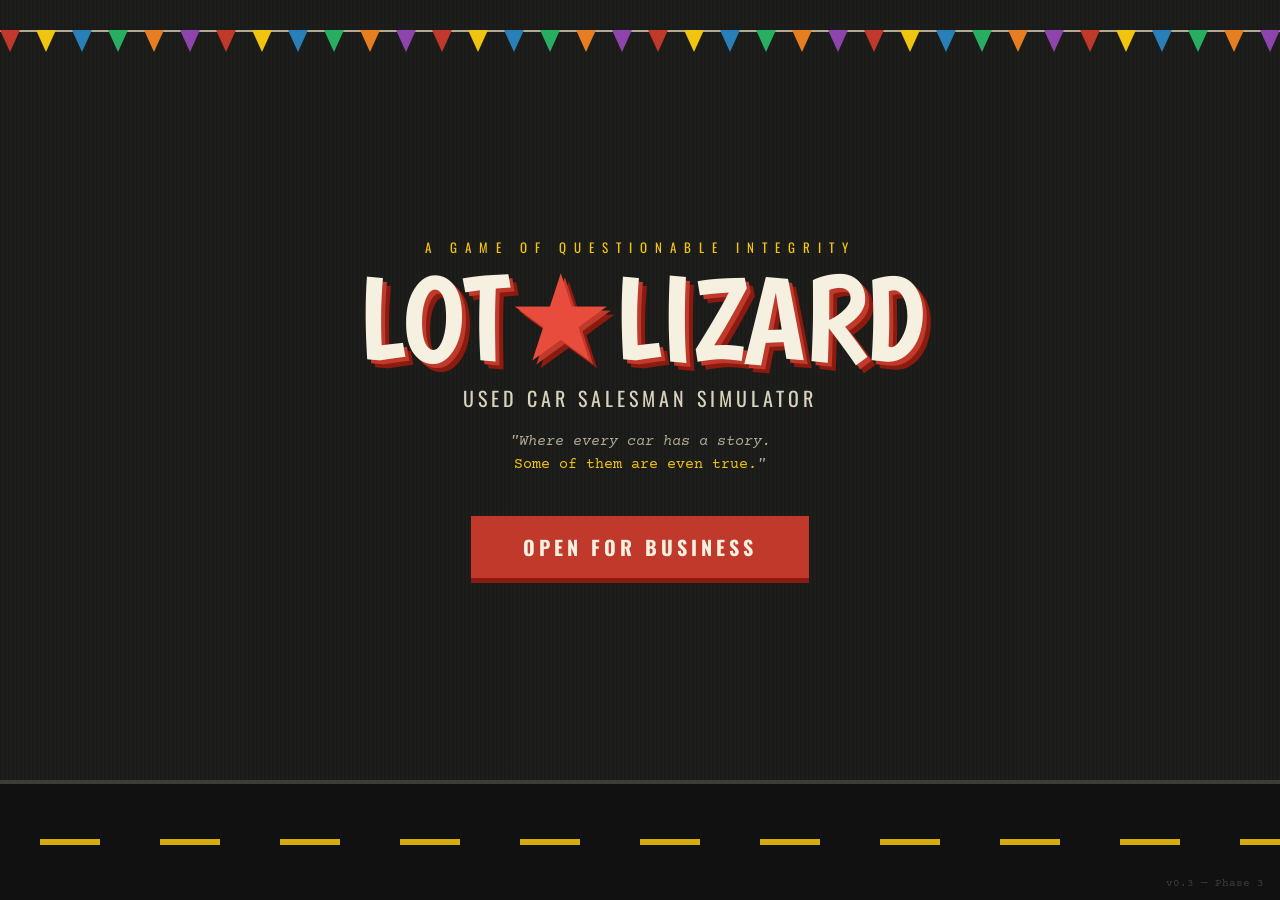
<file: index.html>
<!DOCTYPE html>
<html lang="en">
<head>
<meta charset="UTF-8">
<meta name="viewport" content="width=device-width, initial-scale=1.0">
<title>Lot Lizard — Used Car Salesman</title>
<link rel="stylesheet" href="css/main.css">
</head>
<body>

<!-- ═══════════ TITLE ═══════════ -->
<div class="screen active" id="screen-title">
  <div class="title-bg">
    <div class="pennants" id="pennant-strip"></div>
    <div class="road-stripe"></div>
  </div>
  <div class="title-content">
    <div class="title-eyebrow">A Game of Questionable Integrity</div>
    <div class="title-logo">LOT<span>★</span>LIZARD</div>
    <div class="title-sub">Used Car Salesman Simulator</div>
    <div class="title-tagline">
      "Where every car has a story.<br>
      <em>Some of them are even true.</em>"
    </div>
    <div class="title-buttons">
      <button class="btn-start"    id="btn-new-game"      onclick="startNewGame()">OPEN FOR BUSINESS</button>
      <button class="btn-continue" id="btn-continue-game" onclick="continueGame()" style="display:none">↩ CONTINUE WHERE YOU LEFT OFF</button>
      <div class="save-indicator"  id="save-indicator"    style="display:none"></div>
    </div>
  </div>
  <div class="title-version">v0.3 — Phase 3</div>
</div>

<!-- ═══════════ CHARACTER CREATION ═══════════ -->
<div class="screen" id="screen-create">
  <div class="create-panel">
    <div class="create-title">Meet Your Salesman</div>
    <div class="create-subtitle">
      You're not just selling cars — you're selling <em>confidence</em>.
      The cars are optional. The confidence is mandatory.
    </div>
    <div class="field-group">
      <div class="field-label">Your Name</div>
      <input class="name-input" id="salesman-name" type="text"
             placeholder="e.g. Crazy Larry, Fast Eddie, Big Al..."
             maxlength="24" oninput="onNameInput()" />
    </div>

    <div class="field-group">
      <div class="field-label">Experience Level</div>
      <div class="difficulty-row">
        <button class="diff-btn selected" id="diff-rookie"  onclick="selectDifficulty('rookie')">ROOKIE</button>
        <button class="diff-btn"          id="diff-veteran" onclick="selectDifficulty('veteran')">VETERAN</button>
      </div>
      <div class="diff-note" id="diff-note">Archetypes labeled. Car fit shown. Budget visible.</div>
    </div>
    <div class="ethics-note">
      <strong>⚠ A WORD FROM YOUR CONSCIENCE</strong>
      You're free to play this character as <em>ethically loose</em> as you like.
      A little creative truth-telling never hurt anyone's commission.
      The finest line in sales is the one between enthusiasm and outright fiction.
      Walk it proudly.
    </div>
    <button class="btn-primary" id="btn-begin" onclick="beginGame()" disabled>REPORT FOR DUTY</button>
  </div>
</div>


<!-- ═══════════ TUTORIAL SCREEN ═══════════ -->
<div class="screen" id="screen-tutorial">
  <div class="tutorial-outer">

    <div class="tutorial-progress" id="tut-progress">
      <div class="t-pip active" id="tpip-0"></div>
      <div class="t-pip"       id="tpip-1"></div>
      <div class="t-pip"       id="tpip-2"></div>
      <div class="t-pip"       id="tpip-3"></div>
      <div class="t-pip"       id="tpip-4"></div>
    </div>

    <div class="tutorial-card" id="tut-card">
      <button class="btn-tut-skip" onclick="skipTutorial()">skip</button>

      <span class="tutorial-card-icon" id="tut-icon">🚗</span>
      <div class="tutorial-card-num"   id="tut-num">Step 1 of 5</div>
      <div class="tutorial-card-title" id="tut-title">Welcome to the Lot</div>
      <div class="tutorial-card-body"  id="tut-body"></div>
      <div class="tutorial-detail"     id="tut-detail"></div>

      <div class="tutorial-nav">
        <button class="btn-tut-back" id="tut-back" onclick="tutNav(-1)" disabled>← BACK</button>
        <button class="btn-tut-next" id="tut-next" onclick="tutNav(1)">NEXT →</button>
      </div>
    </div>

  </div>
</div>

<!-- ═══════════ LOT HUB ═══════════ -->
<div class="screen" id="screen-lot">
  <div class="topbar">
    <div class="topbar-left">
      <div class="lot-name" id="lot-title">LARRY'S MOTORS</div>
      <div class="salesman-tag">Proprietor &amp; Chief Enthusiast</div>
    </div>
    <div class="topbar-stats">
      <div class="stat-chip">
        <div class="stat-chip-label">Day</div>
        <div class="stat-chip-val day"   id="hud-day">1</div>
      </div>
      <div class="stat-chip">
        <div class="stat-chip-label">Cash</div>
        <div class="stat-chip-val money" id="hud-cash">$420</div>
      </div>
      <div class="stat-chip">
        <div class="stat-chip-label">Reputation</div>
        <div class="stat-chip-val stars" id="hud-rep">★☆☆☆☆</div>
      </div>
    </div>
    <div class="topbar-right">
      <button class="nav-btn"    onclick="openOverlay('overlay-perks')">PERKS</button>
      <button class="nav-btn"    onclick="openOverlay('overlay-upgrades')">UPGRADES</button>
      <button class="nav-btn"    onclick="openOverlay('overlay-buy')">BUY CARS</button>
      <button class="diff-badge" id="hud-difficulty" onclick="toggleDifficulty()" title="Click to toggle difficulty">ROOKIE</button>
      <button class="reset-link" onclick="showResetModal()">reset game</button>
      <button id="mute-btn" onclick="toggleMute()" title="Toggle sound" style="background:none;border:none;color:var(--text-dim);cursor:pointer;font-size:16px;padding:2px 4px">🔊</button>
    </div>
  </div>

  <div class="lot-main">
    <div class="lot-left">
      <div class="lot-scene">
        <div class="section-label">Your Lot — Day <span id="scene-day">1</span></div>
        <svg id="lot-svg" viewBox="0 0 680 200" xmlns="http://www.w3.org/2000/svg">
          <!-- Drawn by drawLotScene() -->
        </svg>
      </div>

      <div class="daily-card">
        <div class="section-label">TODAY'S CUSTOMER</div>
        <div class="customer-arrival">
          <div class="customer-avatar" id="customer-avatar">🧑</div>
          <div class="customer-info">
            <h3 id="customer-name">Someone's pulling into the lot...</h3>
            <p  id="customer-archetype">Unknown — size 'em up</p>
          </div>
        </div>
        <div class="customer-quote" id="customer-quote"><em>"..."</em></div>
        <button class="btn-engage"  id="btn-engage"   onclick="startDialogue()">⚡ MAKE YOUR MOVE</button>
        <div class="day-done-banner" id="day-done-banner">
          <strong id="day-result-headline">Day complete.</strong><br>
          <span   id="day-result-detail"></span>
        </div>
        <button class="btn-next-day" id="btn-next-day" onclick="advanceDay()">☀ NEXT DAY →</button>
      </div>
    </div>

    <div class="lot-right">
      <div class="stat-bars">
        <div class="section-label">YOUR GAME</div>
        <div class="stat-bar-row">
          <div class="stat-bar-name">Charm</div>
          <div class="stat-bar-track"><div class="stat-bar-fill fill-charm"   id="bar-charm"   style="width:33%"></div></div>
          <div class="stat-bar-num" id="num-charm">33</div>
        </div>
        <div class="stat-bar-row">
          <div class="stat-bar-name">Honesty</div>
          <div class="stat-bar-track"><div class="stat-bar-fill fill-honest"  id="bar-honest"  style="width:33%"></div></div>
          <div class="stat-bar-num" id="num-honest">33</div>
        </div>
        <div class="stat-bar-row">
          <div class="stat-bar-name">Closing</div>
          <div class="stat-bar-track"><div class="stat-bar-fill fill-closing" id="bar-closing" style="width:33%"></div></div>
          <div class="stat-bar-num" id="num-closing">33</div>
        </div>
      </div>

      <div class="upgrade-list">
        <div class="section-label">LOT STATUS</div>
        <div id="lot-status-list"><!-- populated by JS --></div>
      </div>

      <div>
        <div class="section-label" id="inventory-label">INVENTORY</div>
        <div class="inventory-grid" id="inventory-grid"></div>
      </div>
    </div>
  </div>
</div>

<!-- ═══════════ DIALOGUE SCREEN ═══════════ -->
<div class="screen" id="screen-dialogue">
  <div class="dialogue-layout">
    <div class="dialogue-left">
      <div class="dlg-scene-header">
        <div class="dlg-scene-title">THE LOT</div>
        <div class="dlg-round-badge" id="dlg-round-label">Round 1 of 3</div>
      </div>
      <div class="dlg-customer-portrait">
        <div class="dlg-avatar-big"   id="dlg-avatar">😎</div>
        <div class="dlg-customer-name" id="dlg-cust-name">Kevin</div>
        <div class="dlg-archetype-tag" id="dlg-archetype">The Overconfident Teen</div>
      </div>
      <div class="dlg-mood">
        <div class="dlg-mood-label">Customer Mood</div>
        <div class="dlg-mood-track">
          <div class="dlg-mood-fill high" id="dlg-mood-fill" style="width:60%"></div>
        </div>
      </div>
      <div class="dlg-car-panel">
        <div class="dlg-car-label" id="dlg-car-label">Car You're Pitching</div>
        <select class="dlg-car-select" id="dlg-car-select" onchange="onCarSelect()">
          <option value="">— pick a car —</option>
        </select>
        <div class="dlg-car-req-note" id="dlg-car-req-note">⚠ Pick a car before you pitch</div>
        <div class="dlg-car-rep-text" id="dlg-car-rep"></div>
      </div>
    </div>

    <div class="dialogue-right">
      <div class="dlg-speech-area" id="dlg-speech-area"></div>
      <div class="dlg-choices" id="dlg-choices">
        <div class="dlg-choices-label">YOUR MOVE</div>
        <div id="dlg-choice-btns"></div>
        <button class="dlg-back-btn" id="dlg-back-btn" onclick="leaveDialogue()">← BACK TO LOT</button>
      </div>
    </div>
  </div>
</div>



<!-- ═══════════ PERK TREE OVERLAY ═══════════ -->
<div class="overlay" id="overlay-perks">
  <div class="perk-panel">
    <div class="overlay-header">
      <div class="overlay-title" style="color:var(--purple)">Perk Tree</div>
      <div class="perk-pip-track" id="perk-pip-track"></div>
      <button class="overlay-close" onclick="closeOverlay('overlay-perks')">✕ CLOSE</button>
    </div>
    <div class="perk-meta-bar">
      <div class="perk-meta-item">
        <div class="perk-meta-label">Perk Points</div>
        <div class="perk-meta-val pts" id="perk-pts-display">0</div>
      </div>
      <div class="perk-meta-item">
        <div class="perk-meta-label">Lifetime Cap</div>
        <div class="perk-meta-val cap" id="perk-cap-display">/ 12</div>
      </div>
      <div class="perk-meta-item">
        <div class="perk-meta-label">Points Spent</div>
        <div class="perk-meta-val" id="perk-spent-display">0</div>
      </div>
      <div class="perk-meta-note" id="perk-meta-note">
        You cannot master all branches.<br>Choose your style.
      </div>
    </div>
    <div class="perk-tree-body" id="perk-tree-body">
      <!-- Populated by JS -->
    </div>
  </div>
</div>


<!-- ═══════════ BUY CARS OVERLAY ═══════════ -->
<div class="overlay" id="overlay-buy">
  <div class="buy-panel">
    <div class="overlay-header">
      <div class="overlay-title" style="color:var(--blue)">Buy Cars</div>
      <div style="display:flex;flex-direction:column;align-items:flex-end;gap:2px;">
        <div class="overlay-cash" id="buy-cash-display">$0</div>
        <div style="font-size:10px;color:var(--text-dim);font-family:'Oswald',sans-serif;letter-spacing:1px;">YOUR CASH</div>
      </div>
      <button class="overlay-close" onclick="closeOverlay('overlay-buy')">✕ CLOSE</button>
    </div>
    <div class="buy-scroll" id="buy-cars-container">
      <!-- Populated by JS -->
    </div>
  </div>
</div>

<!-- ═══════════ UPGRADE OVERLAY ═══════════ -->
<div class="overlay" id="overlay-upgrades">
  <div class="upgrade-panel">
    <div class="overlay-header">
      <div class="overlay-title">Lot Upgrades</div>
      <div class="overlay-cash" id="upg-cash-display">$0</div>
      <button class="overlay-close" onclick="closeOverlay('overlay-upgrades')">✕ CLOSE</button>
    </div>
    <div class="upgrade-scroll" id="upgrade-cards-container">
      <!-- Populated by JS -->
    </div>
  </div>
</div>

<!-- ═══════════ END-OF-DAY OVERLAY ═══════════ -->
<div class="overlay" id="overlay-eod">
  <div class="eod-panel">
    <button class="eod-close-btn" onclick="closeOverlay('overlay-eod')" title="Return to dialogue">✕</button>
    <div class="eod-outcome-banner" id="eod-banner">DAY DONE</div>
    <div class="eod-subtitle"      id="eod-subtitle"></div>
    <div class="eod-stat-row">
      <div class="eod-stat-label">Commission</div>
      <div class="eod-stat-val positive" id="eod-commission">$0</div>
    </div>
    <div class="eod-stat-row">
      <div class="eod-stat-label">Running Total</div>
      <div class="eod-stat-val" id="eod-total">$0</div>
    </div>
    <div class="eod-stat-row">
      <div class="eod-stat-label">Reputation</div>
      <div class="eod-stat-val" id="eod-rep">★☆☆☆☆</div>
    </div>
    <div class="eod-shift-row">
      <div class="eod-shift-chip">
        <div class="eod-shift-chip-label">Charm</div>
        <div class="eod-shift-chip-val" id="eod-charm-shift">—</div>
      </div>
      <div class="eod-shift-chip">
        <div class="eod-shift-chip-label">Honesty</div>
        <div class="eod-shift-chip-val" id="eod-honest-shift">—</div>
      </div>
      <div class="eod-shift-chip">
        <div class="eod-shift-chip-label">Closing</div>
        <div class="eod-shift-chip-val" id="eod-closing-shift">—</div>
      </div>
    </div>
    <div class="eod-buttons">
      <button class="btn-eod-upgrade" onclick="openUpgradesFromEod()">⬆ UPGRADES</button>
      <button class="btn-eod-next"    onclick="eodNextDay()">☀ NEXT DAY →</button>
    </div>
  </div>
</div>

<!-- ═══════════ WIN OVERLAY ═══════════ -->
<div class="overlay" id="overlay-win">
  <div class="win-panel">
    <div class="win-trophy">🏆</div>
    <div class="win-title">YOU DID IT</div>
    <div class="win-sub">Fully Upgraded Lot</div>
    <div class="win-body" id="win-body"></div>
    <div class="win-stats">
      <div class="win-stat">
        <div class="win-stat-label">Days</div>
        <div class="win-stat-val" id="win-days">—</div>
      </div>
      <div class="win-stat">
        <div class="win-stat-label">Total Earned</div>
        <div class="win-stat-val" id="win-cash">—</div>
      </div>
      <div class="win-stat">
        <div class="win-stat-label">Reputation</div>
        <div class="win-stat-val" id="win-rep">—</div>
      </div>
    </div>
    <button class="btn-win-restart" onclick="winReset()">PLAY AGAIN</button>
  </div>
</div>

<!-- ═══════════ RESET MODAL ═══════════ -->
<div class="modal-overlay" id="reset-modal">
  <div class="modal-box">
    <div class="modal-title">Start Over?</div>
    <div class="modal-body">
      This will <em>permanently wipe</em> your saved game. Your lot, your reputation,
      your questionable life choices — all gone. You'll start fresh as a nobody
      with $420 and a prayer.
    </div>
    <div class="modal-buttons">
      <button class="btn-confirm-reset" onclick="confirmReset()">BURN IT DOWN</button>
      <button class="btn-cancel-reset"  onclick="hideResetModal()">NEVER MIND</button>
    </div>
  </div>
</div>

<div class="save-flash" id="save-flash">GAME SAVED</div>

<script src="js/game.js"></script>
</body>
</html>
</file>
<file: css/main.css>
@import url('https://fonts.googleapis.com/css2?family=Boogaloo&family=Oswald:wght@400;600;700&family=Courier+Prime:ital,wght@0,400;0,700;1,400&display=swap');

  :root {
    --asphalt:    #1a1a18;
    --asphalt-mid:#2c2c28;
    --asphalt-lt: #3d3d38;
    --cream:      #f5f0e0;
    --cream-dim:  #d9d3be;
    --red:        #c0392b;
    --red-bright: #e74c3c;
    --yellow:     #f1c40f;
    --yellow-dim: #d4ac0d;
    --green:      #27ae60;
    --green-dim:  #1e8449;
    --blue:       #2980b9;
    --blue-dim:   #1a6a9a;
    --orange:     #e67e22;
    --purple:     #8e44ad;
    --text-main:  #f5f0e0;
    --text-dim:   #b0aa94;
    --text-dark:  #1a1a18;
  }

  * { box-sizing: border-box; margin: 0; padding: 0; }

  body {
    background: var(--asphalt);
    color: var(--text-main);
    font-family: 'Courier Prime', monospace;
    min-height: 100vh;
    overflow: hidden;
    user-select: none;
  }

  .screen {
    position: absolute; inset: 0;
    display: flex; flex-direction: column;
    align-items: center; justify-content: center;
    opacity: 0; pointer-events: none;
    transition: opacity 0.4s ease;
  }
  .screen.active { opacity: 1; pointer-events: all; }

  /* ══════════════════════════════════════
     TITLE
  ══════════════════════════════════════ */
  #screen-title { background: var(--asphalt); gap: 0; }

  .title-bg { position: absolute; inset: 0; overflow: hidden; }
  .title-bg::before {
    content: ''; position: absolute; inset: 0;
    background-image: repeating-linear-gradient(
      90deg, transparent, transparent 2px,
      rgba(255,255,255,0.015) 2px, rgba(255,255,255,0.015) 4px);
  }
  .road-stripe {
    position: absolute; bottom: 0; left: 0; right: 0;
    height: 120px; background: #111; border-top: 4px solid var(--asphalt-lt);
  }
  .road-stripe::after {
    content: ''; position: absolute; top: 50%; left: -100%;
    width: 300%; height: 6px; margin-top: -3px;
    background: repeating-linear-gradient(
      90deg, var(--yellow-dim) 0, var(--yellow-dim) 60px,
      transparent 60px, transparent 120px);
    animation: roadScroll 2s linear infinite;
  }
  @keyframes roadScroll { from{transform:translateX(0)} to{transform:translateX(120px)} }

  .pennants { position: absolute; top: 30px; left: 0; right: 0; height: 40px; }
  .pennants::before {
    content: ''; position: absolute; top: 0; left: -5%;
    width: 110%; height: 2px; background: var(--text-dim);
  }
  .pennant {
    position: absolute; top: 0; width: 0; height: 0;
    border-left: 10px solid transparent; border-right: 10px solid transparent;
    border-top: 22px solid; animation: pennantSway 2s ease-in-out infinite;
  }
  @keyframes pennantSway { 0%,100%{transform:rotate(-5deg)} 50%{transform:rotate(5deg)} }

  .title-content {
    position: relative; z-index: 10; text-align: center;
    display: flex; flex-direction: column; align-items: center;
    gap: 0; margin-bottom: 80px;
  }
  .title-eyebrow {
    font-family: 'Oswald', sans-serif; font-size: 13px;
    letter-spacing: 8px; text-transform: uppercase;
    color: var(--yellow); margin-bottom: 8px;
    animation: fadeSlideDown 0.8s ease both;
  }
  .title-logo {
    font-family: 'Boogaloo', cursive; font-size: clamp(72px, 10vw, 120px);
    line-height: 0.9; color: var(--cream);
    text-shadow: 4px 4px 0 var(--red), 8px 8px 0 #8b1a10;
    animation: fadeSlideDown 0.8s ease 0.15s both; letter-spacing: -2px;
  }
  .title-logo span { color: var(--red-bright); }
  .title-sub {
    font-family: 'Oswald', sans-serif; font-size: clamp(14px,2vw,20px);
    letter-spacing: 4px; text-transform: uppercase;
    color: var(--cream-dim); margin-top: 10px;
    animation: fadeSlideDown 0.8s ease 0.3s both;
  }
  .title-tagline {
    font-family: 'Courier Prime', monospace; font-style: italic;
    font-size: 15px; color: var(--text-dim); margin-top: 18px;
    animation: fadeSlideDown 0.8s ease 0.45s both;
    max-width: 500px; line-height: 1.5;
  }
  .title-tagline em { color: var(--yellow); font-style: normal; }

  .title-buttons {
    display: flex; flex-direction: column; align-items: center; gap: 12px;
    margin-top: 40px; animation: fadeSlideDown 0.8s ease 0.6s both;
  }
  .btn-start {
    padding: 16px 52px; background: var(--red); color: var(--cream); border: none;
    font-family: 'Oswald', sans-serif; font-size: 20px; font-weight: 700;
    letter-spacing: 4px; text-transform: uppercase; cursor: pointer;
    border-bottom: 5px solid #8b1a10;
    transition: transform 0.1s, border-bottom-width 0.1s, background 0.15s;
  }
  .btn-start:hover { background: var(--red-bright); }
  .btn-start:active { transform: translateY(3px); border-bottom-width: 2px; }
  .btn-continue {
    padding: 12px 40px; background: var(--green); color: var(--cream); border: none;
    font-family: 'Oswald', sans-serif; font-size: 16px; font-weight: 700;
    letter-spacing: 3px; text-transform: uppercase; cursor: pointer;
    border-bottom: 4px solid var(--green-dim);
    transition: transform 0.1s, border-bottom-width 0.1s, background 0.15s;
  }
  .btn-continue:hover { background: #2ecc71; }
  .btn-continue:active { transform: translateY(2px); border-bottom-width: 2px; }
  .save-indicator { font-size: 12px; color: var(--text-dim); font-style: italic; }
  .title-version {
    position: absolute; bottom: 10px; right: 16px;
    font-size: 11px; color: var(--asphalt-lt);
  }
  @keyframes fadeSlideDown {
    from { opacity: 0; transform: translateY(-20px); }
    to   { opacity: 1; transform: translateY(0); }
  }

  /* ══════════════════════════════════════
     CHARACTER CREATION
  ══════════════════════════════════════ */
  #screen-create { background: var(--asphalt); }
  .create-panel {
    background: var(--asphalt-mid); border: 2px solid var(--asphalt-lt);
    border-bottom: 5px solid var(--asphalt-lt); padding: 40px 48px;
    width: min(560px, 90vw); position: relative;
  }
  .create-panel::before {
    content: 'NEW HIRE PAPERWORK'; position: absolute; top: -11px; left: 20px;
    background: var(--yellow); color: var(--text-dark);
    font-family: 'Oswald', sans-serif; font-size: 12px;
    font-weight: 700; letter-spacing: 3px; padding: 2px 10px;
  }
  .create-title { font-family:'Boogaloo',cursive; font-size:32px; color:var(--cream); margin-bottom:6px; }
  .create-subtitle {
    font-size: 13px; color: var(--text-dim); font-style: italic;
    margin-bottom: 28px; line-height: 1.5;
    border-left: 3px solid var(--yellow); padding-left: 10px;
  }
  .field-label {
    font-family: 'Oswald', sans-serif; font-size: 12px;
    letter-spacing: 3px; text-transform: uppercase;
    color: var(--yellow); margin-bottom: 8px;
  }
  .field-group { margin-bottom: 22px; }
  .name-input {
    width: 100%; padding: 12px 16px; background: var(--asphalt);
    border: 1px solid var(--asphalt-lt); border-bottom: 3px solid var(--asphalt-lt);
    color: var(--cream); font-family: 'Courier Prime', monospace; font-size: 18px;
    outline: none; transition: border-color 0.2s;
  }
  .name-input::placeholder { color: var(--asphalt-lt); font-style: italic; }
  .name-input:focus { border-color: var(--yellow); }

  .difficulty-row { display:flex; gap:12px; }
  .diff-btn {
    flex:1; padding:12px 8px; background:var(--asphalt);
    border:1px solid var(--asphalt-lt); border-bottom:3px solid var(--asphalt-lt);
    color:var(--text-dim); font-family:'Oswald',sans-serif; font-size:13px;
    letter-spacing:2px; cursor:pointer; transition:all 0.15s; text-align:center;
  }
  .diff-btn:hover { border-color:var(--cream-dim); color:var(--cream); }
  .diff-btn.selected {
    background:var(--asphalt-lt); border-color:var(--yellow);
    border-bottom-color:var(--yellow-dim); color:var(--yellow);
  }
  .diff-note {
    font-size:11px; color:var(--text-dim); font-style:italic;
    margin-top:6px; line-height:1.5; min-height:28px;
  }
  .ethics-note {
    background: var(--asphalt); border-left: 3px solid var(--red);
    padding: 12px 14px; margin-bottom: 28px;
    font-size: 13px; color: var(--text-dim); line-height: 1.6;
  }
  .ethics-note strong {
    color: var(--red-bright); display: block;
    font-family: 'Oswald', sans-serif; font-size: 12px;
    letter-spacing: 2px; margin-bottom: 4px;
  }
  .btn-primary {
    width: 100%; padding: 15px; background: var(--green); color: var(--cream); border: none;
    border-bottom: 4px solid var(--green-dim); font-family: 'Oswald', sans-serif;
    font-size: 18px; font-weight: 700; letter-spacing: 3px; text-transform: uppercase;
    cursor: pointer; transition: transform 0.1s, border-bottom-width 0.1s, background 0.15s;
  }
  .btn-primary:hover { background: #2ecc71; }
  .btn-primary:active { transform: translateY(2px); border-bottom-width: 2px; }
  .btn-primary:disabled {
    background: var(--asphalt-lt); color: var(--text-dim);
    border-bottom-color: var(--asphalt); cursor: not-allowed; transform: none;
  }

  /* ══════════════════════════════════════
     LOT HUB
  ══════════════════════════════════════ */
  #screen-lot {
    background: var(--asphalt); align-items: stretch;
    justify-content: flex-start; flex-direction: column;
    overflow-y: auto; padding: 0;
  }
  .topbar {
    background: var(--asphalt-mid); border-bottom: 3px solid var(--asphalt-lt);
    padding: 10px 24px; display: flex; align-items: center;
    justify-content: space-between; flex-shrink: 0; gap: 12px;
  }
  .topbar-left { display: flex; align-items: baseline; gap: 14px; }
  .lot-name { font-family:'Boogaloo',cursive; font-size:26px; color:var(--yellow); line-height:1; }
  .salesman-tag { font-size:13px; color:var(--text-dim); font-style:italic; }
  .topbar-stats { display:flex; gap:22px; align-items:center; }
  .stat-chip { display:flex; flex-direction:column; align-items:center; gap:2px; }
  .stat-chip-label {
    font-family:'Oswald',sans-serif; font-size:10px;
    letter-spacing:2px; text-transform:uppercase; color:var(--text-dim);
  }
  .stat-chip-val { font-family:'Oswald',sans-serif; font-size:18px; font-weight:700; color:var(--cream); line-height:1; }
  .stat-chip-val.money { color:var(--green); }
  .stat-chip-val.day   { color:var(--yellow); }
  .stat-chip-val.stars { color:var(--orange); font-size:14px; letter-spacing:1px; }
  .topbar-right { display:flex; gap:8px; align-items:center; }
  .nav-btn {
    padding: 6px 14px; background: transparent; border: 1px solid var(--asphalt-lt);
    color: var(--text-dim); font-family:'Oswald',sans-serif; font-size:12px;
    letter-spacing:2px; cursor:pointer; transition:all 0.15s;
  }
  .nav-btn:hover { border-color:var(--cream-dim); color:var(--cream); }
  .diff-badge {
    font-family:'Oswald',sans-serif; font-size:10px; letter-spacing:2px;
    padding:3px 8px; border:1px solid var(--asphalt-lt); color:var(--text-dim);
    text-transform:uppercase; cursor:pointer; background:transparent;
    transition:border-color 0.15s, color 0.15s;
  }
  .diff-badge:hover { border-color:var(--cream-dim); color:var(--cream); }
  .diff-badge.veteran { border-color:var(--red); color:var(--red-bright); }
  .reset-link {
    font-size:11px; color:var(--asphalt-lt); cursor:pointer;
    text-decoration:underline; font-family:'Courier Prime',monospace;
    background:none; border:none; transition:color 0.15s; padding:4px;
  }
  .reset-link:hover { color:var(--red-bright); }
  .lot-main { display:flex; flex:1; min-height:0; height:calc(100vh - 58px); }
  .lot-left {
    flex:1; display:flex; flex-direction:column;
    padding:20px 22px 20px 24px; gap:16px;
    border-right:2px solid var(--asphalt-lt); overflow-y:auto;
  }
  .section-label {
    font-family:'Oswald',sans-serif; font-size:11px;
    letter-spacing:4px; text-transform:uppercase;
    color:var(--text-dim); margin-bottom:10px;
  }
  .lot-scene {
    background:var(--asphalt-mid); border:1px solid var(--asphalt-lt);
    border-bottom:3px solid var(--asphalt-lt); padding:14px; flex-shrink:0;
  }
  .lot-scene svg { width:100%; height:auto; display:block; }
  .daily-card {
    background:var(--asphalt-mid); border:1px solid var(--asphalt-lt);
    border-bottom:3px solid var(--asphalt-lt); padding:18px 20px; flex-shrink:0;
  }
  .customer-arrival { display:flex; align-items:center; gap:16px; margin-bottom:12px; }
  .customer-avatar {
    width:52px; height:52px; background:var(--asphalt);
    border:2px solid var(--asphalt-lt); border-radius:50%;
    display:flex; align-items:center; justify-content:center;
    font-size:26px; flex-shrink:0;
  }
  .customer-info h3 { font-family:'Oswald',sans-serif; font-size:18px; color:var(--cream); font-weight:600; }
  .customer-info p { font-size:12px; color:var(--text-dim); font-style:italic; margin-top:2px; }
  .customer-quote {
    background:var(--asphalt); border-left:3px solid var(--yellow);
    padding:10px 14px; font-style:italic; font-size:14px;
    color:var(--cream-dim); margin-bottom:14px; line-height:1.5;
  }
  .btn-engage {
    width:100%; padding:13px; background:var(--yellow); color:var(--text-dark); border:none;
    border-bottom:4px solid var(--yellow-dim); font-family:'Oswald',sans-serif;
    font-size:16px; font-weight:700; letter-spacing:3px; text-transform:uppercase;
    cursor:pointer; transition:transform 0.1s, border-bottom-width 0.1s;
  }
  .btn-engage:hover { background:#f4d03f; }
  .btn-engage:active { transform:translateY(2px); border-bottom-width:2px; }
  .btn-engage:disabled {
    background:var(--asphalt-lt); color:var(--text-dim);
    border-bottom-color:var(--asphalt); cursor:not-allowed;
  }
  .day-done-banner {
    background:var(--asphalt-mid); border:1px solid var(--green);
    border-left:4px solid var(--green); padding:12px 16px;
    font-size:13px; color:var(--cream-dim); line-height:1.5; display:none;
  }
  .day-done-banner.visible { display:block; }
  .day-done-banner strong { color:var(--green); font-family:'Oswald',sans-serif; }
  .btn-next-day {
    width:100%; margin-top:10px; padding:13px; background:var(--green);
    color:var(--cream); border:none; border-bottom:4px solid var(--green-dim);
    font-family:'Oswald',sans-serif; font-size:16px; font-weight:700;
    letter-spacing:3px; text-transform:uppercase; cursor:pointer;
    transition:transform 0.1s, border-bottom-width 0.1s; display:none;
  }
  .btn-next-day.visible { display:block; }
  .btn-next-day:hover { background:#2ecc71; }
  .btn-next-day:active { transform:translateY(2px); border-bottom-width:2px; }

  .lot-right {
    width:320px; flex-shrink:0; display:flex; flex-direction:column;
    overflow-y:auto; padding:20px 18px; gap:16px;
  }
  .stat-bars {
    background:var(--asphalt-mid); border:1px solid var(--asphalt-lt);
    border-bottom:3px solid var(--asphalt-lt); padding:14px 16px;
  }
  .stat-bar-row { display:flex; align-items:center; gap:10px; margin-bottom:10px; }
  .stat-bar-row:last-child { margin-bottom:0; }
  .stat-bar-name {
    font-family:'Oswald',sans-serif; font-size:11px;
    letter-spacing:2px; text-transform:uppercase;
    color:var(--text-dim); width:60px; flex-shrink:0;
  }
  .stat-bar-track { flex:1; height:8px; background:var(--asphalt); border:1px solid var(--asphalt-lt); overflow:hidden; }
  .stat-bar-fill { height:100%; transition:width 0.6s ease; }
  .fill-charm   { background:var(--blue); }
  .fill-honest  { background:var(--green); }
  .fill-closing { background:var(--red-bright); }
  .stat-bar-num { font-family:'Oswald',sans-serif; font-size:13px; color:var(--cream); width:26px; text-align:right; flex-shrink:0; }
  .upgrade-list {
    background:var(--asphalt-mid); border:1px solid var(--asphalt-lt);
    border-bottom:3px solid var(--asphalt-lt); padding:14px 16px;
  }
  .upgrade-item { display:flex; align-items:center; gap:10px; padding:6px 0; border-bottom:1px solid var(--asphalt-lt); }
  .upgrade-item:last-child { border-bottom:none; }
  .upgrade-pip { width:10px; height:10px; border-radius:50%; flex-shrink:0; }
  .pip-done   { background:var(--green); }
  .pip-active { background:var(--yellow); }
  .pip-locked { background:var(--asphalt-lt); }
  .upgrade-name { font-size:13px; color:var(--cream-dim); flex:1; }
  .upgrade-tier { font-family:'Oswald',sans-serif; font-size:11px; color:var(--text-dim); }
  .inventory-grid { display:flex; flex-direction:column; gap:7px; }
  .car-card {
    background:var(--asphalt-mid); border:1px solid var(--asphalt-lt);
    border-left:3px solid var(--asphalt-lt); padding:9px 12px;
    transition:border-left-color 0.15s;
  }
  .car-card:hover { border-left-color:var(--yellow); }
  .car-card-top { display:flex; justify-content:space-between; align-items:baseline; }
  .car-name { font-family:'Oswald',sans-serif; font-size:15px; color:var(--cream); font-weight:600; }
  .car-price { font-family:'Courier Prime',monospace; font-size:14px; color:var(--green); }
  .car-rep { font-size:13px; color:var(--text-dim); font-style:italic; line-height:1.4; margin-top:3px; }
  .car-cond { display:flex; gap:3px; margin-top:4px; }
  .cond-dot { width:8px; height:8px; border-radius:50%; background:var(--asphalt-lt); }
  .cond-dot.lit { background:var(--orange); }
  .lot-right::-webkit-scrollbar,
  .lot-left::-webkit-scrollbar { width:4px; }
  .lot-right::-webkit-scrollbar-track,
  .lot-left::-webkit-scrollbar-track { background:var(--asphalt); }
  .lot-right::-webkit-scrollbar-thumb,
  .lot-left::-webkit-scrollbar-thumb { background:var(--asphalt-lt); }

  /* ══════════════════════════════════════
     DIALOGUE SCREEN
  ══════════════════════════════════════ */
  #screen-dialogue {
    background:var(--asphalt); flex-direction:column;
    align-items:stretch; justify-content:flex-start; overflow:hidden;
  }
  .dialogue-layout { display:flex; height:100vh; }
  .dialogue-left {
    width:320px; flex-shrink:0; background:var(--asphalt-mid);
    border-right:3px solid var(--asphalt-lt);
    display:flex; flex-direction:column;
  }
  .dlg-scene-header {
    background:var(--asphalt-lt); padding:10px 18px;
    display:flex; justify-content:space-between; align-items:center;
    border-bottom:2px solid var(--asphalt);
  }
  .dlg-scene-title {
    font-family:'Oswald',sans-serif; font-size:13px;
    letter-spacing:3px; text-transform:uppercase; color:var(--text-dim);
  }
  .dlg-round-badge { font-family:'Oswald',sans-serif; font-size:12px; color:var(--yellow); letter-spacing:1px; }
  .dlg-customer-portrait {
    padding:22px 20px 14px; display:flex; flex-direction:column;
    align-items:center; gap:8px; border-bottom:1px solid var(--asphalt-lt);
  }
  .dlg-avatar-big { font-size:68px; line-height:1; filter:drop-shadow(0 4px 8px rgba(0,0,0,0.5)); }
  .dlg-customer-name { font-family:'Boogaloo',cursive; font-size:24px; color:var(--cream); }
  .dlg-archetype-tag {
    font-size:12px; color:var(--text-dim); font-style:italic;
    background:var(--asphalt); padding:3px 10px; border:1px solid var(--asphalt-lt);
  }
  .dlg-mood { padding:12px 18px; border-bottom:1px solid var(--asphalt-lt); }
  .dlg-mood-label {
    font-family:'Oswald',sans-serif; font-size:10px;
    letter-spacing:3px; text-transform:uppercase; color:var(--text-dim); margin-bottom:6px;
  }
  .dlg-mood-track { height:10px; background:var(--asphalt); border:1px solid var(--asphalt-lt); overflow:hidden; }
  .dlg-mood-fill { height:100%; transition:width 0.5s ease, background 0.5s ease; }
  .dlg-mood-fill.low    { background:var(--red-bright); }
  .dlg-mood-fill.medium { background:var(--orange); }
  .dlg-mood-fill.high   { background:var(--green); }
  .dlg-car-panel { padding:14px 18px; flex:1; display:flex; flex-direction:column; gap:8px; }
  .dlg-car-label {
    font-family:'Oswald',sans-serif; font-size:10px;
    letter-spacing:3px; text-transform:uppercase; color:var(--text-dim);
  }
  .dlg-car-select {
    background:var(--asphalt); border:1px solid var(--asphalt-lt);
    border-bottom:3px solid var(--asphalt-lt); color:var(--cream);
    font-family:'Courier Prime',monospace; font-size:13px;
    padding:8px 10px; width:100%; outline:none; cursor:pointer;
    transition: border-color 0.2s, box-shadow 0.2s;
  }
  .dlg-car-select:focus { border-color:var(--yellow); }
  .dlg-car-select:disabled { color:var(--text-dim); cursor:default; opacity:0.5; }
  .dlg-car-select.required-empty {
    border-color: var(--yellow);
    border-bottom-color: var(--yellow-dim);
    box-shadow: 0 0 0 2px rgba(241,196,15,0.15);
    animation: requirePulse 1.8s ease-in-out infinite;
  }
  @keyframes requirePulse {
    0%,100% { box-shadow: 0 0 0 2px rgba(241,196,15,0.15); }
    50%      { box-shadow: 0 0 0 4px rgba(241,196,15,0.28); }
  }
  .dlg-car-label {
    font-family:'Oswald',sans-serif; font-size:10px;
    letter-spacing:3px; text-transform:uppercase; color:var(--text-dim);
  }
  .dlg-car-label.required-label { color:var(--yellow); }
  .dlg-car-req-note {
    font-family:'Oswald',sans-serif; font-size:11px; letter-spacing:1px;
    color:var(--yellow); margin-top:4px; display:none;
  }
  .dlg-car-req-note.visible { display:block; }
  .dlg-car-rep-text { font-size:12px; color:var(--text-dim); font-style:italic; line-height:1.4; min-height:36px; }
  .fit-tag {
    display:inline-block; font-family:'Oswald',sans-serif; font-size:10px;
    letter-spacing:2px; padding:2px 8px; margin-top:6px;
  }
  .fit-good { background:rgba(39,174,96,0.15); color:var(--green); border:1px solid var(--green); }
  .fit-ok   { background:rgba(230,126,34,0.12); color:var(--orange); border:1px solid var(--orange); }
  .fit-bad  { background:rgba(192,57,43,0.12); color:var(--red-bright); border:1px solid var(--red-bright); }

  .dialogue-right { flex:1; display:flex; flex-direction:column; overflow:hidden; }
  .dlg-speech-area {
    flex:1; overflow-y:auto; padding:22px 26px;
    display:flex; flex-direction:column; gap:14px;
  }
  .dlg-speech-area::-webkit-scrollbar { width:4px; }
  .dlg-speech-area::-webkit-scrollbar-track { background:var(--asphalt); }
  .dlg-speech-area::-webkit-scrollbar-thumb { background:var(--asphalt-lt); }

  .bubble {
    max-width:82%; padding:12px 16px; line-height:1.6;
    font-size:14px; animation:bubbleIn 0.3s ease both;
  }
  @keyframes bubbleIn { from{opacity:0;transform:translateY(8px)} to{opacity:1;transform:translateY(0)} }
  .bubble-customer {
    background:var(--asphalt-lt); border:1px solid var(--asphalt-lt);
    border-left:3px solid var(--yellow); color:var(--cream); align-self:flex-start;
  }
  .bubble-customer .bubble-who {
    font-family:'Oswald',sans-serif; font-size:11px; color:var(--yellow);
    letter-spacing:2px; margin-bottom:5px; text-transform:uppercase;
  }
  .bubble-player {
    background:var(--asphalt-mid); border:1px solid var(--blue-dim);
    border-right:3px solid var(--blue); color:var(--cream-dim);
    align-self:flex-end; font-style:italic;
  }
  .bubble-player .bubble-who {
    font-family:'Oswald',sans-serif; font-size:11px; color:var(--blue);
    letter-spacing:2px; margin-bottom:5px; text-transform:uppercase; text-align:right;
  }
  .bubble-narrator {
    font-size:13px; color:var(--text-dim); font-style:italic;
    padding:8px 0 10px; border-bottom:1px solid var(--asphalt-lt);
    margin-bottom:4px; line-height:1.5; align-self:stretch;
    animation:bubbleIn 0.3s ease both;
  }
  .bubble-result {
    align-self:center; text-align:center; border:1px solid;
    padding:14px 20px; font-family:'Oswald',sans-serif;
    font-size:15px; letter-spacing:1px; max-width:90%;
    animation:bubbleIn 0.3s ease both;
  }
  .bubble-result.sold    { border-color:var(--green);      color:var(--green);      background:rgba(39,174,96,0.08); }
  .bubble-result.lowball { border-color:var(--orange);     color:var(--orange);     background:rgba(230,126,34,0.08); }
  .bubble-result.walkout { border-color:var(--text-dim);   color:var(--text-dim);   background:rgba(176,170,148,0.08); }
  .bubble-result.blowup  { border-color:var(--red-bright); color:var(--red-bright); background:rgba(231,76,60,0.08); }

  .dlg-choices {
    border-top:2px solid var(--asphalt-lt); padding:16px 22px;
    background:var(--asphalt-mid); display:flex; flex-direction:column;
    gap:8px; flex-shrink:0;
  }
  .dlg-choices-label {
    font-family:'Oswald',sans-serif; font-size:10px;
    letter-spacing:3px; text-transform:uppercase; color:var(--text-dim); margin-bottom:2px;
  }
  .choice-btn {
    width:100%; padding:11px 14px; text-align:left;
    background:var(--asphalt); color:var(--cream);
    border:1px solid var(--asphalt-lt); border-left:4px solid var(--asphalt-lt);
    font-family:'Courier Prime',monospace; font-size:13px;
    cursor:pointer; line-height:1.4; transition:all 0.15s;
    display:flex; gap:10px; align-items:flex-start;
  }
  .choice-btn:hover { background:var(--asphalt-mid); border-color:var(--cream-dim); }
  .choice-btn:disabled { opacity:0.35; cursor:not-allowed; }
  .choice-tag {
    font-family:'Oswald',sans-serif; font-size:10px; letter-spacing:2px;
    text-transform:uppercase; padding:2px 6px; flex-shrink:0; margin-top:1px;
    color:var(--cream);
  }
  .charm-btn  { border-left-color:var(--blue); }
  .charm-btn:hover  { background:rgba(41,128,185,0.1); }
  .charm-btn  .choice-tag { background:var(--blue); }
  .honest-btn { border-left-color:var(--green); }
  .honest-btn:hover { background:rgba(39,174,96,0.1); }
  .honest-btn .choice-tag { background:var(--green); }
  .hustle-btn { border-left-color:var(--red); }
  .hustle-btn:hover { background:rgba(192,57,43,0.1); }
  .hustle-btn .choice-tag { background:var(--red); }
  .wild-btn   { border-left-color:var(--purple); }
  .wild-btn:hover   { background:rgba(142,68,173,0.1); }
  .wild-btn   .choice-tag { background:var(--purple); }

  .dlg-back-btn {
    align-self:flex-start; margin-top:4px; padding:7px 14px;
    background:transparent; border:1px solid var(--asphalt-lt);
    color:var(--text-dim); font-family:'Oswald',sans-serif; font-size:12px;
    letter-spacing:2px; cursor:pointer; transition:all 0.15s; display:none;
  }
  .dlg-back-btn.visible { display:block; }
  .dlg-back-btn:hover { border-color:var(--cream-dim); color:var(--cream); }

  /* ══════════════════════════════════════
     RESET MODAL
  ══════════════════════════════════════ */
  .modal-overlay {
    position:fixed; inset:0; background:rgba(0,0,0,0.75);
    display:flex; align-items:center; justify-content:center;
    z-index:1000; opacity:0; pointer-events:none; transition:opacity 0.2s ease;
  }
  .modal-overlay.active { opacity:1; pointer-events:all; }
  .modal-box {
    background:var(--asphalt-mid); border:2px solid var(--asphalt-lt);
    border-bottom:5px solid var(--red); padding:32px 36px;
    width:min(420px,90vw); position:relative;
  }
  .modal-box::before {
    content:'HOLD ON'; position:absolute; top:-11px; left:20px;
    background:var(--red); color:var(--cream);
    font-family:'Oswald',sans-serif; font-size:12px;
    font-weight:700; letter-spacing:3px; padding:2px 10px;
  }
  .modal-title { font-family:'Boogaloo',cursive; font-size:26px; color:var(--cream); margin-bottom:10px; }
  .modal-body { font-size:14px; color:var(--text-dim); line-height:1.6; margin-bottom:24px; }
  .modal-body em { color:var(--red-bright); font-style:normal; }
  .modal-buttons { display:flex; gap:12px; }
  .btn-confirm-reset {
    flex:1; padding:12px; background:var(--red); color:var(--cream); border:none;
    border-bottom:3px solid #8b1a10; font-family:'Oswald',sans-serif; font-size:14px;
    font-weight:700; letter-spacing:2px; text-transform:uppercase; cursor:pointer; transition:all 0.15s;
  }
  .btn-confirm-reset:hover { background:var(--red-bright); }
  .btn-cancel-reset {
    flex:1; padding:12px; background:transparent; color:var(--text-dim);
    border:1px solid var(--asphalt-lt); font-family:'Oswald',sans-serif; font-size:14px;
    letter-spacing:2px; text-transform:uppercase; cursor:pointer; transition:all 0.15s;
  }
  .btn-cancel-reset:hover { border-color:var(--cream-dim); color:var(--cream); }


  /* ══════════════════════════════════════
     UPGRADE OVERLAY
  ══════════════════════════════════════ */
  .overlay {
    position:fixed; inset:0; background:rgba(0,0,0,0.82);
    display:flex; align-items:flex-end; justify-content:center;
    z-index:200; opacity:0; pointer-events:none;
    transition:opacity 0.3s ease;
  }
  .overlay.active { opacity:1; pointer-events:all; }

  .upgrade-panel {
    background:var(--asphalt-mid); border-top:3px solid var(--yellow);
    width:100%; max-width:900px; max-height:88vh;
    display:flex; flex-direction:column;
    animation:slideUp 0.35s ease both;
  }
  @keyframes slideUp {
    from { transform:translateY(40px); opacity:0; }
    to   { transform:translateY(0);    opacity:1; }
  }

  .overlay-header {
    padding:14px 24px; background:var(--asphalt-lt);
    display:flex; justify-content:space-between; align-items:center;
    border-bottom:2px solid var(--asphalt);
    flex-shrink:0;
  }
  .overlay-title {
    font-family:'Boogaloo',cursive; font-size:24px; color:var(--yellow);
  }
  .overlay-cash {
    font-family:'Oswald',sans-serif; font-size:16px; color:var(--green);
    letter-spacing:2px;
  }
  .overlay-close {
    padding:6px 14px; background:transparent;
    border:1px solid var(--asphalt-lt); color:var(--text-dim);
    font-family:'Oswald',sans-serif; font-size:12px;
    letter-spacing:2px; cursor:pointer; transition:all 0.15s;
  }
  .overlay-close:hover { border-color:var(--cream-dim); color:var(--cream); }

  .upgrade-scroll {
    overflow-y:auto; padding:20px 24px; flex:1;
    display:grid; grid-template-columns:1fr 1fr; gap:14px;
  }
  .upgrade-scroll::-webkit-scrollbar { width:4px; }
  .upgrade-scroll::-webkit-scrollbar-track { background:var(--asphalt); }
  .upgrade-scroll::-webkit-scrollbar-thumb { background:var(--asphalt-lt); }

  .upgrade-card {
    background:var(--asphalt); border:1px solid var(--asphalt-lt);
    border-top:3px solid var(--asphalt-lt); padding:16px 18px;
    display:flex; flex-direction:column; gap:10px;
  }
  .upgrade-card.veteran-only {
    border-top-color:var(--red);
  }
  .upgrade-card-header {
    display:flex; justify-content:space-between; align-items:baseline;
  }
  .upgrade-card-name {
    font-family:'Oswald',sans-serif; font-size:16px;
    color:var(--cream); font-weight:600;
  }
  .upgrade-card-tier {
    font-family:'Oswald',sans-serif; font-size:11px;
    color:var(--text-dim); letter-spacing:2px;
  }
  .upgrade-tier-pips {
    display:flex; gap:6px; align-items:center;
  }
  .tier-pip {
    width:20px; height:6px; border-radius:1px;
    background:var(--asphalt-lt);
    transition:background 0.3s ease;
  }
  .tier-pip.filled { background:var(--yellow); }
  .tier-pip.filled.maxed { background:var(--green); }

  .upgrade-card-desc {
    font-size:12px; color:var(--text-dim); font-style:italic;
    line-height:1.5; min-height:32px;
  }
  .upgrade-card-next {
    font-size:12px; color:var(--orange); line-height:1.4;
    min-height:18px;
  }
  .upgrade-veteran-tag {
    font-family:'Oswald',sans-serif; font-size:10px;
    letter-spacing:2px; color:var(--red-bright);
    border:1px solid var(--red); padding:2px 6px;
    align-self:flex-start;
  }

  .btn-upgrade {
    padding:10px; background:var(--green); color:var(--cream); border:none;
    border-bottom:3px solid var(--green-dim);
    font-family:'Oswald',sans-serif; font-size:13px;
    font-weight:700; letter-spacing:2px; text-transform:uppercase;
    cursor:pointer; transition:all 0.15s; width:100%;
  }
  .btn-upgrade:hover { background:#2ecc71; }
  .btn-upgrade:active { transform:translateY(2px); border-bottom-width:1px; }
  .btn-upgrade:disabled {
    background:var(--asphalt-lt); color:var(--text-dim);
    border-bottom-color:var(--asphalt); cursor:not-allowed;
  }
  .btn-upgrade.maxed {
    background:transparent; color:var(--green);
    border:1px solid var(--green); border-bottom:1px solid var(--green);
    cursor:default; letter-spacing:3px;
  }

  /* ══════════════════════════════════════
     END-OF-DAY OVERLAY
  ══════════════════════════════════════ */
  .eod-panel {
    background:var(--asphalt-mid); border-top:3px solid var(--asphalt-lt);
    width:100%; max-width:520px;
    padding:32px 36px; position:relative;
    animation:slideUp 0.35s ease both;
  }
  .eod-close-btn {
    position:absolute; top:12px; right:14px;
    background:transparent; border:1px solid var(--asphalt-lt);
    color:var(--text-dim); font-size:14px; line-height:1;
    padding:4px 8px; cursor:pointer; transition:all 0.15s;
    font-family:'Oswald',sans-serif; letter-spacing:1px;
  }
  .eod-close-btn:hover { border-color:var(--cream-dim); color:var(--cream); }
  .eod-outcome-banner {
    font-family:'Boogaloo',cursive; font-size:36px; margin-bottom:4px;
  }
  .eod-outcome-banner.sold    { color:var(--green); }
  .eod-outcome-banner.lowball { color:var(--orange); }
  .eod-outcome-banner.walkout { color:var(--text-dim); }
  .eod-outcome-banner.blowup  { color:var(--red-bright); }

  .eod-subtitle {
    font-size:13px; color:var(--text-dim); font-style:italic;
    margin-bottom:24px; line-height:1.5;
  }
  .eod-stat-row {
    display:flex; justify-content:space-between; align-items:center;
    padding:8px 0; border-bottom:1px solid var(--asphalt-lt);
  }
  .eod-stat-row:last-of-type { border-bottom:none; }
  .eod-stat-label {
    font-family:'Oswald',sans-serif; font-size:12px;
    letter-spacing:2px; text-transform:uppercase; color:var(--text-dim);
  }
  .eod-stat-val { font-family:'Oswald',sans-serif; font-size:16px; color:var(--cream); }
  .eod-stat-val.positive { color:var(--green); }
  .eod-stat-val.negative { color:var(--red-bright); }
  .eod-stat-val.neutral  { color:var(--text-dim); }

  .eod-shift-row {
    display:flex; gap:16px; margin:14px 0 20px;
  }
  .eod-shift-chip {
    flex:1; background:var(--asphalt); border:1px solid var(--asphalt-lt);
    padding:8px 10px; text-align:center;
  }
  .eod-shift-chip-label {
    font-family:'Oswald',sans-serif; font-size:10px;
    letter-spacing:2px; text-transform:uppercase; color:var(--text-dim);
    margin-bottom:4px;
  }
  .eod-shift-chip-val {
    font-family:'Oswald',sans-serif; font-size:15px; font-weight:700;
  }
  .shift-up   { color:var(--green); }
  .shift-down { color:var(--red-bright); }
  .shift-flat { color:var(--text-dim); }

  .eod-buttons { display:flex; gap:12px; margin-top:20px; }
  .btn-eod-upgrade {
    flex:1; padding:12px; background:var(--asphalt); color:var(--yellow);
    border:1px solid var(--yellow);
    font-family:'Oswald',sans-serif; font-size:14px;
    font-weight:700; letter-spacing:2px; text-transform:uppercase;
    cursor:pointer; transition:all 0.15s;
  }
  .btn-eod-upgrade:hover { background:rgba(241,196,15,0.1); }
  .btn-eod-next {
    flex:2; padding:12px; background:var(--green); color:var(--cream); border:none;
    border-bottom:4px solid var(--green-dim);
    font-family:'Oswald',sans-serif; font-size:14px;
    font-weight:700; letter-spacing:2px; text-transform:uppercase;
    cursor:pointer; transition:all 0.15s;
  }
  .btn-eod-next:hover { background:#2ecc71; }

  /* ══════════════════════════════════════
     WIN SCREEN OVERLAY
  ══════════════════════════════════════ */
  .win-panel {
    background:var(--asphalt-mid); border-top:4px solid var(--yellow);
    width:100%; max-width:560px;
    padding:48px 48px 40px; text-align:center;
    animation:slideUp 0.5s ease both;
  }
  .win-trophy  { font-size:72px; margin-bottom:16px; }
  .win-title   { font-family:'Boogaloo',cursive; font-size:52px; color:var(--yellow); line-height:1; }
  .win-sub     {
    font-family:'Oswald',sans-serif; font-size:14px; letter-spacing:4px;
    text-transform:uppercase; color:var(--cream-dim); margin:8px 0 20px;
  }
  .win-body    {
    font-size:14px; color:var(--text-dim); line-height:1.7;
    font-style:italic; margin-bottom:28px; border-left:3px solid var(--yellow);
    padding-left:14px; text-align:left;
  }
  .win-stats   {
    display:flex; gap:0; margin-bottom:28px;
    border:1px solid var(--asphalt-lt);
  }
  .win-stat    {
    flex:1; padding:14px 8px; border-right:1px solid var(--asphalt-lt);
    text-align:center;
  }
  .win-stat:last-child { border-right:none; }
  .win-stat-label {
    font-family:'Oswald',sans-serif; font-size:10px;
    letter-spacing:2px; text-transform:uppercase; color:var(--text-dim);
    margin-bottom:6px;
  }
  .win-stat-val {
    font-family:'Boogaloo',cursive; font-size:26px; color:var(--yellow);
  }
  .btn-win-restart {
    padding:14px 40px; background:var(--red); color:var(--cream); border:none;
    border-bottom:4px solid #8b1a10;
    font-family:'Oswald',sans-serif; font-size:16px;
    font-weight:700; letter-spacing:3px; text-transform:uppercase;
    cursor:pointer; transition:all 0.15s;
  }
  .btn-win-restart:hover { background:var(--red-bright); }


  /* ══════════════════════════════════════
     PERK TREE OVERLAY
  ══════════════════════════════════════ */
  .perk-panel {
    background:var(--asphalt-mid); border-top:3px solid var(--purple);
    width:100%; max-width:960px; max-height:90vh;
    display:flex; flex-direction:column;
    animation:slideUp 0.35s ease both;
  }
  .perk-meta-bar {
    display:flex; gap:24px; align-items:center;
    padding:10px 24px; background:var(--asphalt);
    border-bottom:1px solid var(--asphalt-lt); flex-shrink:0;
  }
  .perk-meta-item {
    display:flex; flex-direction:column; align-items:center; gap:1px;
  }
  .perk-meta-label {
    font-family:'Oswald',sans-serif; font-size:11px;
    letter-spacing:2px; text-transform:uppercase; color:var(--text-dim);
  }
  .perk-meta-val {
    font-family:'Oswald',sans-serif; font-size:17px;
    font-weight:700; color:var(--cream);
  }
  .perk-meta-val.pts  { color:var(--purple); }
  .perk-meta-val.cap  { color:var(--text-dim); font-size:13px; }
  .perk-meta-note {
    font-size:13px; color:var(--text-dim); font-style:italic;
    margin-left:auto; line-height:1.5; text-align:right;
  }

  .perk-tree-body {
    display:flex; gap:0; flex:1; overflow:hidden;
  }
  .perk-branch {
    flex:1; display:flex; flex-direction:column;
    border-right:1px solid var(--asphalt-lt); padding:20px 18px; gap:12px;
    overflow-y:auto;
  }
  .perk-branch:last-child { border-right:none; }
  .perk-branch::-webkit-scrollbar { width:4px; }
  .perk-branch::-webkit-scrollbar-track { background:var(--asphalt); }
  .perk-branch::-webkit-scrollbar-thumb { background:var(--asphalt-lt); }

  .perk-branch-header {
    text-align:center; padding-bottom:12px;
    border-bottom:2px solid var(--asphalt-lt); margin-bottom:4px;
  }
  .perk-branch-icon  { font-size:28px; margin-bottom:4px; }
  .perk-branch-name  {
    font-family:'Boogaloo',cursive; font-size:20px; color:var(--cream);
  }
  .perk-branch-desc  {
    font-size:13px; color:var(--text-dim); font-style:italic; margin-top:4px; line-height:1.5;
  }

  /* connector line between tiers */
  .perk-connector {
    width:2px; height:16px; background:var(--asphalt-lt);
    margin:0 auto; flex-shrink:0;
  }
  .perk-connector.unlocked { background:var(--purple); opacity:0.5; }

  .perk-card {
    background:var(--asphalt); border:1px solid var(--asphalt-lt);
    border-top:3px solid var(--asphalt-lt); padding:14px 16px;
    display:flex; flex-direction:column; gap:8px;
    transition:border-top-color 0.2s;
    position:relative;
  }
  .perk-card.unlocked { border-top-color:var(--purple); }
  .perk-card.locked   { opacity:0.5; }

  .perk-card-header {
    display:flex; justify-content:space-between; align-items:center;
  }
  .perk-card-name {
    font-family:'Oswald',sans-serif; font-size:16px;
    color:var(--cream); font-weight:600;
  }
  .perk-card-cost {
    font-family:'Oswald',sans-serif; font-size:13px;
    color:var(--purple); letter-spacing:1px;
  }
  .perk-card-desc {
    font-size:14px; color:var(--text-dim);
    font-style:italic; line-height:1.6;
  }
  .perk-card-effect {
    font-size:14px; color:var(--orange); line-height:1.5; font-weight:600;
  }

  /* Rookie-mode perk indicator shown on dialogue choice buttons */
  .perk-indicator {
    font-family:'Oswald',sans-serif; font-size:9px; letter-spacing:1px;
    color:var(--purple); border:1px solid var(--purple);
    padding:1px 5px; margin-left:auto; flex-shrink:0;
    align-self:center; white-space:nowrap;
  }

  .btn-perk {
    padding:9px; background:var(--purple); color:var(--cream); border:none;
    border-bottom:3px solid #5b2c7a;
    font-family:'Oswald',sans-serif; font-size:12px;
    font-weight:700; letter-spacing:2px; text-transform:uppercase;
    cursor:pointer; transition:all 0.15s; width:100%;
  }
  .btn-perk:hover  { background:#9b59b6; }
  .btn-perk:active { transform:translateY(2px); border-bottom-width:1px; }
  .btn-perk:disabled {
    background:var(--asphalt-lt); color:var(--text-dim);
    border-bottom-color:var(--asphalt); cursor:not-allowed;
  }
  .btn-perk.owned {
    background:transparent; color:var(--purple);
    border:1px solid var(--purple); border-bottom:1px solid var(--purple);
    cursor:default; letter-spacing:3px;
  }

  /* Points pip track in meta bar */
  .perk-pip-track {
    display:flex; gap:4px; align-items:center; flex-wrap:wrap;
    max-width:260px;
  }
  .perk-pip {
    width:12px; height:12px; border-radius:2px;
    background:var(--asphalt-lt); transition:background 0.3s;
  }
  .perk-pip.used   { background:var(--purple); }
  .perk-pip.avail  { background:rgba(142,68,173,0.3); border:1px solid var(--purple); }


  /* ══════════════════════════════════════
     TUTORIAL SCREEN
  ══════════════════════════════════════ */
  #screen-tutorial {
    background: var(--asphalt);
    flex-direction: column;
    gap: 0;
  }

  .tutorial-outer {
    display: flex;
    flex-direction: column;
    align-items: center;
    justify-content: center;
    height: 100vh;
    padding: 24px;
    gap: 0;
  }

  .tutorial-progress {
    display: flex;
    gap: 8px;
    margin-bottom: 24px;
  }
  .t-pip {
    width: 32px; height: 4px;
    background: var(--asphalt-lt);
    border-radius: 2px;
    transition: background 0.3s ease;
  }
  .t-pip.active  { background: var(--yellow); }
  .t-pip.done    { background: var(--yellow-dim); }

  .tutorial-card {
    background: var(--asphalt-mid);
    border: 1px solid var(--asphalt-lt);
    border-top: 4px solid var(--yellow);
    padding: 36px 44px;
    width: min(620px, 90vw);
    position: relative;
    animation: tutCardIn 0.35s ease both;
  }
  @keyframes tutCardIn {
    from { opacity:0; transform: translateY(16px); }
    to   { opacity:1; transform: translateY(0); }
  }

  .tutorial-card-icon {
    font-size: 48px;
    margin-bottom: 14px;
    display: block;
    line-height: 1;
  }

  .tutorial-card-num {
    font-family: 'Oswald', sans-serif;
    font-size: 11px; letter-spacing: 4px;
    text-transform: uppercase;
    color: var(--yellow);
    margin-bottom: 6px;
  }

  .tutorial-card-title {
    font-family: 'Boogaloo', cursive;
    font-size: 36px; color: var(--cream);
    line-height: 1; margin-bottom: 16px;
  }

  .tutorial-card-body {
    font-size: 15px; color: var(--cream-dim);
    line-height: 1.75; margin-bottom: 20px;
  }
  .tutorial-card-body strong { color: var(--yellow); font-style: normal; }
  .tutorial-card-body em     { color: var(--orange);  font-style: italic; }

  .tutorial-detail {
    background: var(--asphalt);
    border-left: 3px solid var(--asphalt-lt);
    padding: 12px 16px; margin-bottom: 24px;
    font-size: 13px; color: var(--text-dim);
    line-height: 1.6;
  }
  .tutorial-detail .detail-row {
    display: flex; gap: 10px; margin-bottom: 4px; align-items: baseline;
  }
  .tutorial-detail .detail-row:last-child { margin-bottom: 0; }
  .detail-tag {
    font-family: 'Oswald', sans-serif;
    font-size: 10px; letter-spacing: 2px;
    padding: 2px 6px; flex-shrink: 0;
    color: var(--cream);
  }
  .tag-c  { background: var(--blue); }
  .tag-h  { background: var(--green); }
  .tag-hu { background: var(--red); }
  .tag-w  { background: var(--purple); }

  .tutorial-nav {
    display: flex;
    justify-content: space-between;
    align-items: center;
    gap: 12px;
  }

  .btn-tut-back {
    padding: 10px 20px;
    background: transparent;
    border: 1px solid var(--asphalt-lt);
    color: var(--text-dim);
    font-family: 'Oswald', sans-serif;
    font-size: 13px; letter-spacing: 2px;
    cursor: pointer; transition: all 0.15s;
  }
  .btn-tut-back:hover { border-color: var(--cream-dim); color: var(--cream); }
  .btn-tut-back:disabled { opacity: 0; pointer-events: none; }

  .btn-tut-next {
    padding: 12px 36px;
    background: var(--yellow); color: var(--text-dark); border: none;
    border-bottom: 4px solid var(--yellow-dim);
    font-family: 'Oswald', sans-serif;
    font-size: 16px; font-weight: 700; letter-spacing: 3px;
    cursor: pointer; transition: transform 0.1s, border-bottom-width 0.1s;
    text-transform: uppercase;
  }
  .btn-tut-next:hover  { background: #f4d03f; }
  .btn-tut-next:active { transform: translateY(2px); border-bottom-width: 2px; }

  .btn-tut-skip {
    position: absolute; top: 14px; right: 18px;
    background: none; border: none;
    font-size: 12px; color: var(--asphalt-lt);
    cursor: pointer; font-family: 'Courier Prime', monospace;
    text-decoration: underline; transition: color 0.15s;
  }
  .btn-tut-skip:hover { color: var(--text-dim); }


  /* ══════════════════════════════════════
     BUY CARS OVERLAY
  ══════════════════════════════════════ */
  .buy-panel {
    background:var(--asphalt-mid); border-top:3px solid var(--blue);
    width:100%; max-width:900px; max-height:88vh;
    display:flex; flex-direction:column;
    animation:slideUp 0.35s ease both;
  }
  .buy-scroll {
    overflow-y:auto; padding:20px 24px; flex:1;
    display:grid; grid-template-columns:1fr 1fr 1fr; gap:12px;
  }
  .buy-scroll::-webkit-scrollbar { width:4px; }
  .buy-scroll::-webkit-scrollbar-track { background:var(--asphalt); }
  .buy-scroll::-webkit-scrollbar-thumb { background:var(--asphalt-lt); }

  .buy-type-header {
    grid-column: 1 / -1;
    font-family:'Oswald',sans-serif; font-size:11px;
    letter-spacing:4px; text-transform:uppercase;
    color:var(--yellow); padding:8px 0 4px;
    border-top:1px solid var(--asphalt-lt); margin-top:4px;
  }
  .buy-type-header:first-child { border-top:none; margin-top:0; }

  .buy-car-card {
    background:var(--asphalt); border:1px solid var(--asphalt-lt);
    border-top:3px solid var(--asphalt-lt); padding:14px 16px;
    display:flex; flex-direction:column; gap:8px;
    transition:border-top-color 0.15s;
  }
  .buy-car-card.affordable  { border-top-color:var(--blue); }
  .buy-car-card.stretch     { opacity:0.6; }
  .buy-car-card.owned       { opacity:0.35; }

  .buy-car-top {
    display:flex; justify-content:space-between; align-items:baseline;
  }
  .buy-car-name {
    font-family:'Oswald',sans-serif; font-size:14px;
    color:var(--cream); font-weight:600;
  }
  .buy-car-year {
    font-size:11px; color:var(--text-dim); letter-spacing:1px;
  }
  .buy-car-rep {
    font-size:12px; color:var(--text-dim); font-style:italic;
    line-height:1.4; flex:1;
  }
  .buy-price-row {
    display:flex; justify-content:space-between; align-items:center;
    margin-top:2px;
  }
  .buy-cost  {
    font-family:'Oswald',sans-serif; font-size:15px; font-weight:700; color:var(--blue);
  }

  .buy-cond  { display:flex; gap:3px; }

  .btn-buy-car {
    width:100%; padding:9px; background:var(--blue); color:var(--cream);
    border:none; border-bottom:3px solid var(--blue-dim);
    font-family:'Oswald',sans-serif; font-size:12px;
    font-weight:700; letter-spacing:2px; text-transform:uppercase;
    cursor:pointer; transition:all 0.15s;
  }
  .btn-buy-car:hover { background:#3a9ad4; }
  .btn-buy-car:active { transform:translateY(2px); border-bottom-width:1px; }
  .btn-buy-car:disabled {
    background:var(--asphalt-lt); color:var(--text-dim);
    border-bottom-color:var(--asphalt); cursor:not-allowed;
  }
  .btn-buy-car.owned-btn {
    background:transparent; color:var(--text-dim);
    border:1px solid var(--asphalt-lt); border-bottom:1px solid var(--asphalt-lt);
    cursor:default; letter-spacing:1px;
  }

  /* ══════════════════════════════════════
     SELLER / APPRAISAL DIALOGUE
     Reuses dialogue screen with amber accent
  ══════════════════════════════════════ */
  .dlg-mode-seller .dlg-scene-header { background:rgba(230,126,34,0.15); }
  .dlg-mode-seller .dlg-round-badge  { color:var(--orange); }
  .dlg-mode-seller .bubble-customer  { border-left-color:var(--orange); }
  .dlg-mode-seller .bubble-customer .bubble-who { color:var(--orange); }

  .appraisal-tag  { background:var(--orange);     color:var(--cream); }
  .lowball-tag    { background:var(--red);         color:var(--cream); }
  .fair-tag       { background:var(--green);       color:var(--cream); }
  .wild-tag-sell  { background:var(--purple);      color:var(--cream); }

  .appraisal-btn  { border-left-color:var(--orange); }
  .appraisal-btn:hover { background:rgba(230,126,34,0.1); }
  .lowball-sell-btn   { border-left-color:var(--red); }
  .lowball-sell-btn:hover { background:rgba(192,57,43,0.1); }
  .fair-btn       { border-left-color:var(--green); }
  .fair-btn:hover { background:rgba(39,174,96,0.1); }
  .wild-sell-btn  { border-left-color:var(--purple); }
  .wild-sell-btn:hover { background:rgba(142,68,173,0.1); }

  /* Seller car info panel (replaces car-select in appraisal) */
  .dlg-seller-car {
    padding:14px 18px; flex:1; display:flex; flex-direction:column; gap:8px;
  }
  .dlg-seller-car-name {
    font-family:'Oswald',sans-serif; font-size:15px;
    color:var(--cream); font-weight:600;
  }
  .dlg-seller-car-rep {
    font-size:12px; color:var(--text-dim); font-style:italic; line-height:1.4;
  }
  .dlg-offer-display {
    background:var(--asphalt); border:1px solid var(--asphalt-lt);
    padding:10px 12px; margin-top:4px;
  }
  .dlg-offer-label {
    font-family:'Oswald',sans-serif; font-size:10px;
    letter-spacing:3px; text-transform:uppercase;
    color:var(--text-dim); margin-bottom:4px;
  }
  .dlg-offer-val {
    font-family:'Boogaloo',cursive; font-size:24px; color:var(--orange);
  }
  .dlg-offer-note {
    font-size:11px; color:var(--text-dim); font-style:italic; margin-top:2px;
  }


  /* ══════════════════════════════════════
     TRADE-IN OFFER
  ══════════════════════════════════════ */
  .bubble-tradein {
    align-self: stretch;
    background: var(--asphalt-lt);
    border: 1px solid var(--orange);
    border-left: 4px solid var(--orange);
    padding: 14px 18px;
    animation: bubbleIn 0.3s ease both;
    line-height: 1.5;
  }
  .tradein-header {
    font-family: 'Oswald', sans-serif; font-size: 11px;
    letter-spacing: 3px; text-transform: uppercase;
    color: var(--orange); margin-bottom: 8px;
  }
  .tradein-car-name {
    font-family: 'Oswald', sans-serif; font-size: 16px;
    color: var(--cream); font-weight: 600; margin-bottom: 4px;
  }
  .tradein-car-rep {
    font-size: 13px; color: var(--text-dim);
    font-style: italic; margin-bottom: 10px;
  }


  .tradein-buttons {
    display: flex; gap: 10px; margin-top: 4px;
  }
  .btn-tradein-accept {
    flex: 1; padding: 10px; background: var(--orange); color: var(--cream);
    border: none; border-bottom: 3px solid #b7640a;
    font-family: 'Oswald', sans-serif; font-size: 13px;
    font-weight: 700; letter-spacing: 2px; cursor: pointer;
    transition: all 0.15s;
  }
  .btn-tradein-accept:hover { background: #f39c12; }
  .btn-tradein-accept:active { transform: translateY(2px); }
  .btn-tradein-decline {
    flex: 1; padding: 10px; background: transparent; color: var(--text-dim);
    border: 1px solid var(--asphalt-lt);
    font-family: 'Oswald', sans-serif; font-size: 13px;
    letter-spacing: 2px; cursor: pointer; transition: all 0.15s;
  }
  .btn-tradein-decline:hover { border-color: var(--cream-dim); color: var(--cream); }

  /* Autosave flash */
  .save-flash {
    position:fixed; bottom:14px; left:50%; transform:translateX(-50%);
    background:var(--asphalt-mid); border:1px solid var(--green);
    color:var(--green); padding:6px 18px;
    font-family:'Oswald',sans-serif; font-size:12px; letter-spacing:2px;
    opacity:0; pointer-events:none; transition:opacity 0.3s ease; z-index:500;
  }
  .save-flash.show { opacity:1; }
</file>
